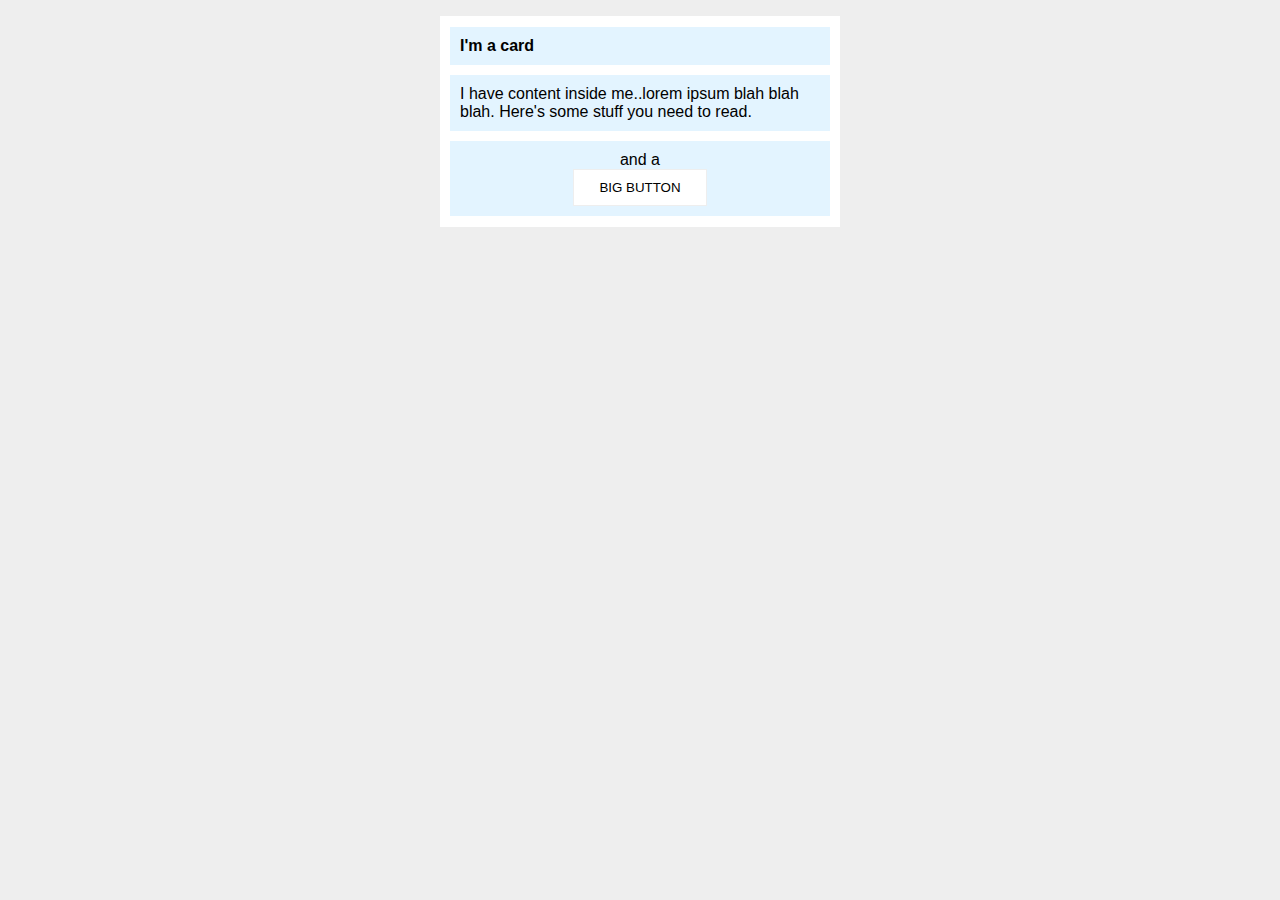
<file: foundations/block-and-inline/02-margin-and-padding-2/index.html>
<!DOCTYPE html>
<html lang="en">
  <head>
    <meta charset="UTF-8">
    <meta http-equiv="X-UA-Compatible" content="IE=edge">
    <meta name="viewport" content="width=device-width, initial-scale=1.0">
    <title>Margin and Padding exercise 2</title>
    <link rel="stylesheet" href="style.css">
  </head>
  <body>
    <div class="card">
      <h1 class="title">I'm a card</h1>
      <div class="content">I have content inside me..lorem ipsum blah blah blah. Here's some stuff you need to read.</div>
      <div class="button-container">and a <br><button>BIG BUTTON</button></div>
    </div>
  </body>
</html>
</file>
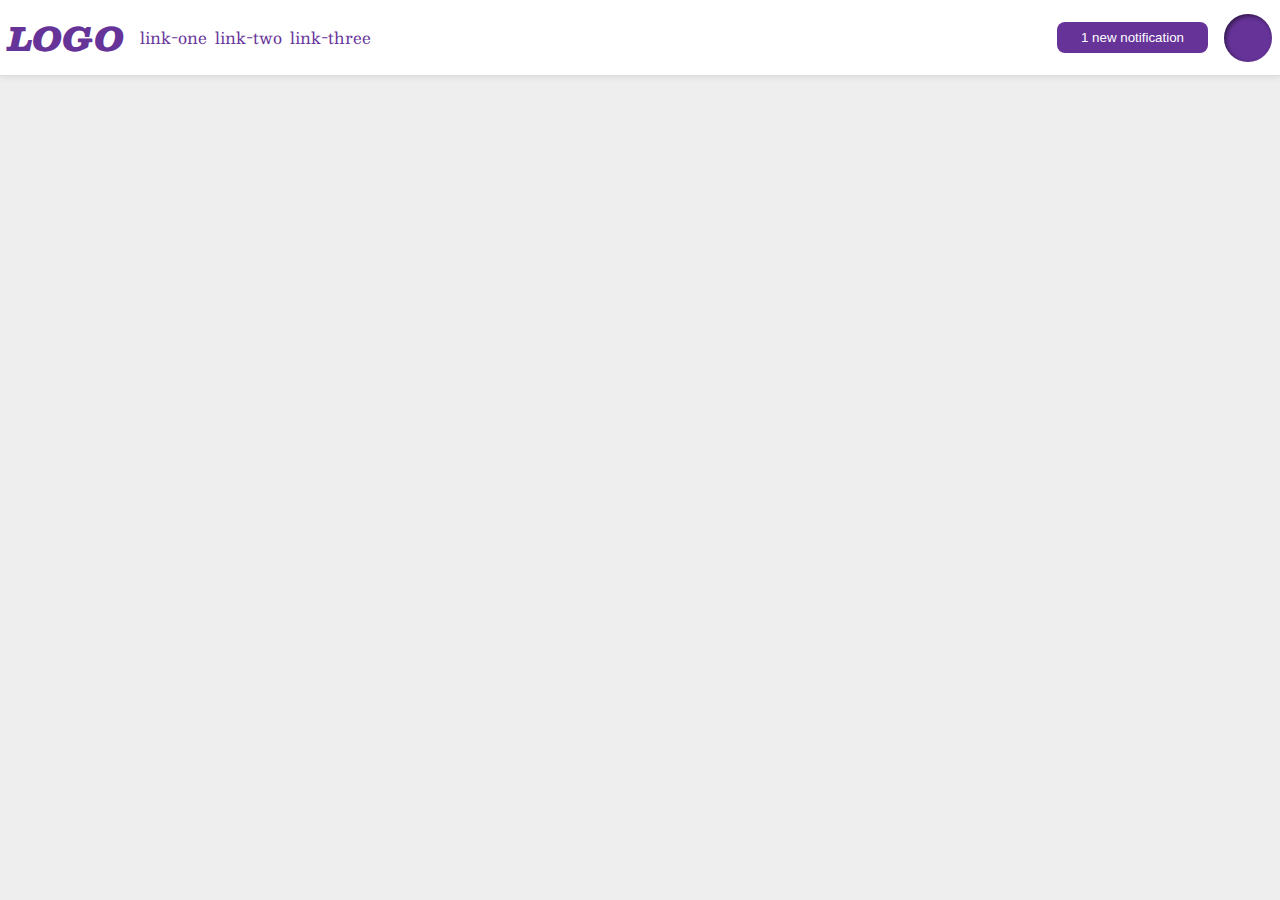
<file: foundations/flex/03-flex-header-2/index.html>
<!DOCTYPE html>
<html lang="en">
  <head>
    <meta charset="UTF-8">
    <meta http-equiv="X-UA-Compatible" content="IE=edge">
    <meta name="viewport" content="width=device-width, initial-scale=1.0">
    <title>Flex Header 2</title>
    <link rel="stylesheet" href="style.css">
  </head>
  <body>
    <div class="header">
      <div class="left">
        <div class="logo">
          LOGO
        </div>
        <ul class="links">
          <li><a href="https://google.com">link-one</a></li>
          <li><a href="https://google.com">link-two</a></li>
          <li><a href="https://google.com">link-three</a></li>
        </ul>
      </div>
      <div class="right">
        <button class="notifications">
          1 new notification
        </button>
        <div class="profile-image"></div>
      </div>
    </div>
  </body>
</html>
</file>
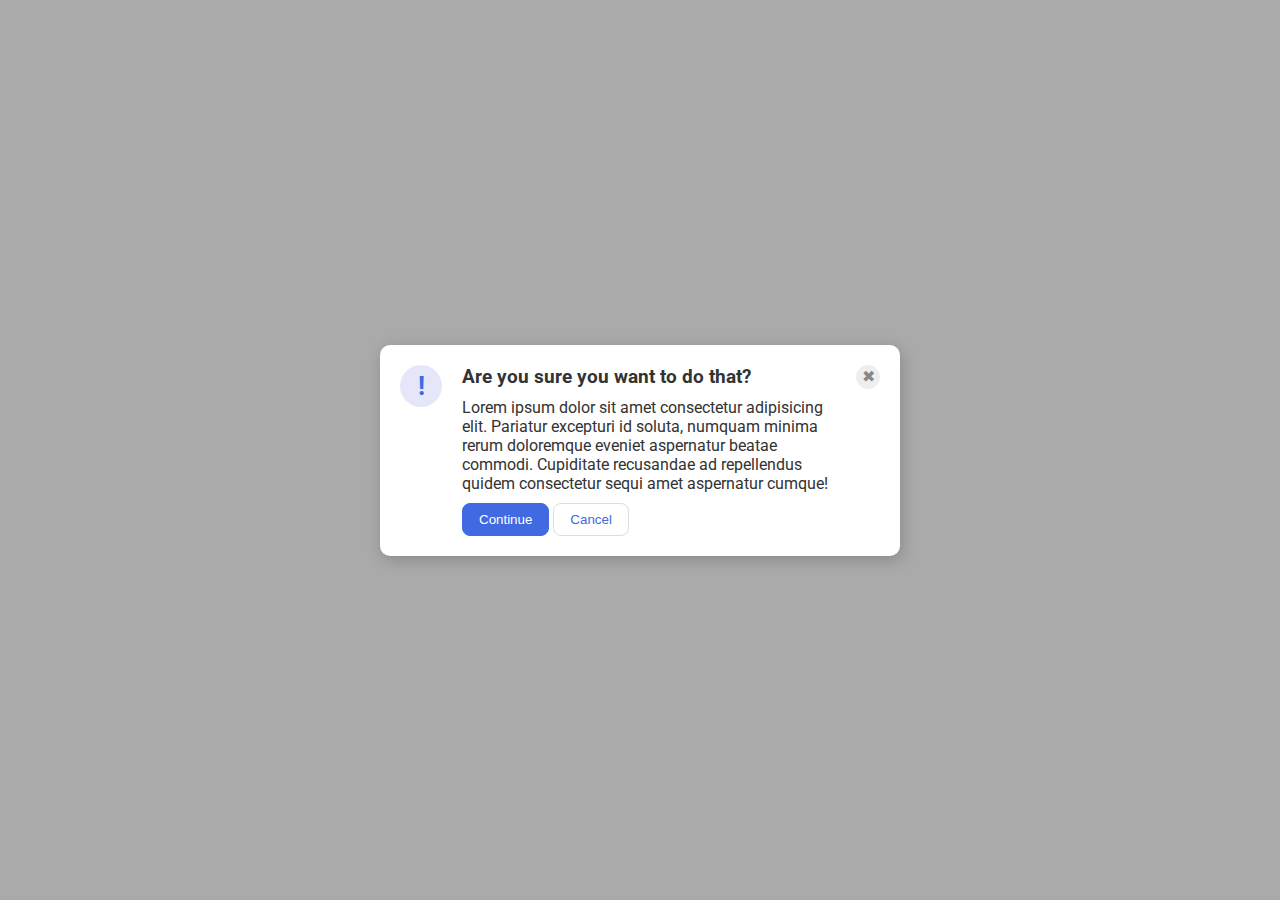
<file: foundations/flex/05-flex-modal/index.html>
<!DOCTYPE html>
<html lang="en">
  <head>
    <meta charset="UTF-8">
    <meta http-equiv="X-UA-Compatible" content="IE=edge">
    <meta name="viewport" content="width=device-width, initial-scale=1.0">
    <link rel="stylesheet" href="style.css">
    <title>Modal</title>
  </head>
  <body>
    <div class="modal">
      <div class="head">
        <div class="icon">!</div>
        <div class="textext">
          <div class="header">Are you sure you want to do that?</div>
          <div class="text">Lorem ipsum dolor sit amet consectetur adipisicing elit. Pariatur excepturi id soluta, numquam minima rerum doloremque eveniet aspernatur beatae commodi. Cupiditate recusandae ad repellendus quidem consectetur sequi amet aspernatur cumque!</div>
          <button class="continue">Continue</button>
          <button class="cancel">Cancel</button>
        </div>
        <button class="close-button">✖</button>
      </div> 
    </div>
  </body>
</html>
</file>
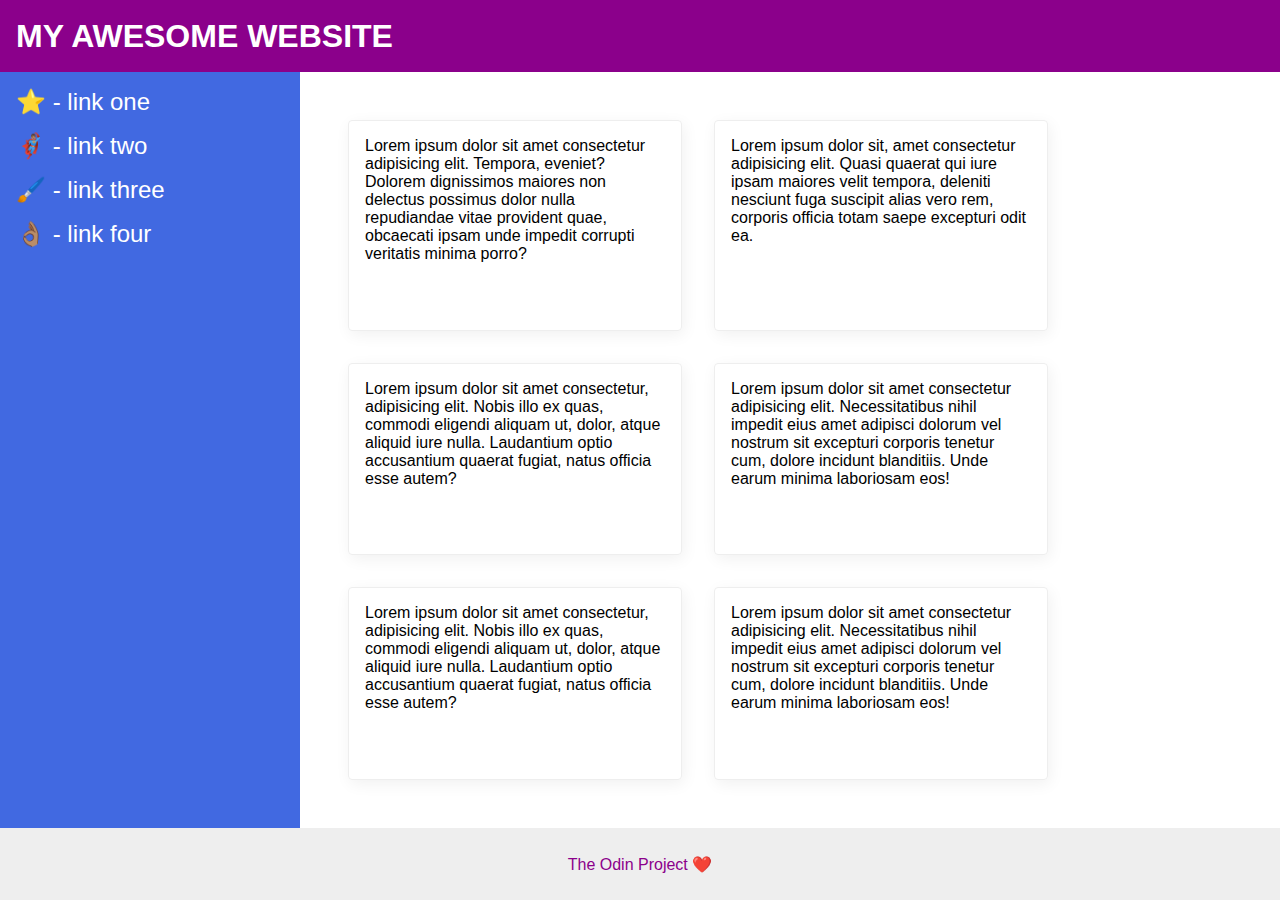
<file: foundations/flex/07-flex-layout-2/index.html>
<!DOCTYPE html>
<html lang="en">
  <head>
    <meta charset="UTF-8">
    <meta http-equiv="X-UA-Compatible" content="IE=edge">
    <meta name="viewport" content="width=device-width, initial-scale=1.0">
    <title>The Holy Grail</title>
    <link rel="stylesheet" href="style.css">
  </head>
  <body>
    <div class="header">
      MY AWESOME WEBSITE
    </div>
    <div class="content">
      <div class="sidebar">
        <ul>
          <li><a href="#">⭐ - link one</a></li>
          <li><a href="#">🦸🏽‍♂️ - link two</a></li>
          <li><a href="#">🖌️ - link three</a></li>
          <li><a href="#">👌🏽 - link four</a></li>
        </ul>
      </div>
      <div class="cardcontent">
        <div class="card">Lorem ipsum dolor sit amet consectetur adipisicing elit. Tempora, eveniet? Dolorem dignissimos maiores non delectus possimus dolor nulla repudiandae vitae provident quae, obcaecati ipsam unde impedit corrupti veritatis minima porro?</div>
        <div class="card">Lorem ipsum dolor sit, amet consectetur adipisicing elit. Quasi quaerat qui iure ipsam maiores velit tempora, deleniti nesciunt fuga suscipit alias vero rem, corporis officia totam saepe excepturi odit ea.</div>
        <div class="card">Lorem ipsum dolor sit amet consectetur, adipisicing elit. Nobis illo ex quas, commodi eligendi aliquam ut, dolor, atque aliquid iure nulla. Laudantium optio accusantium quaerat fugiat, natus officia esse autem?</div>
        <div class="card">Lorem ipsum dolor sit amet consectetur adipisicing elit. Necessitatibus nihil impedit eius amet adipisci dolorum vel nostrum sit excepturi corporis tenetur cum, dolore incidunt blanditiis. Unde earum minima laboriosam eos!</div>
        <div class="card">Lorem ipsum dolor sit amet consectetur, adipisicing elit. Nobis illo ex quas, commodi eligendi aliquam ut, dolor, atque aliquid iure nulla. Laudantium optio accusantium quaerat fugiat, natus officia esse autem?</div>
        <div class="card">Lorem ipsum dolor sit amet consectetur adipisicing elit. Necessitatibus nihil impedit eius amet adipisci dolorum vel nostrum sit excepturi corporis tenetur cum, dolore incidunt blanditiis. Unde earum minima laboriosam eos!</div>
      </div>
    </div>
    <div class="footer">
      The Odin Project ❤️
    </div>
  </body>
</html>
</file>
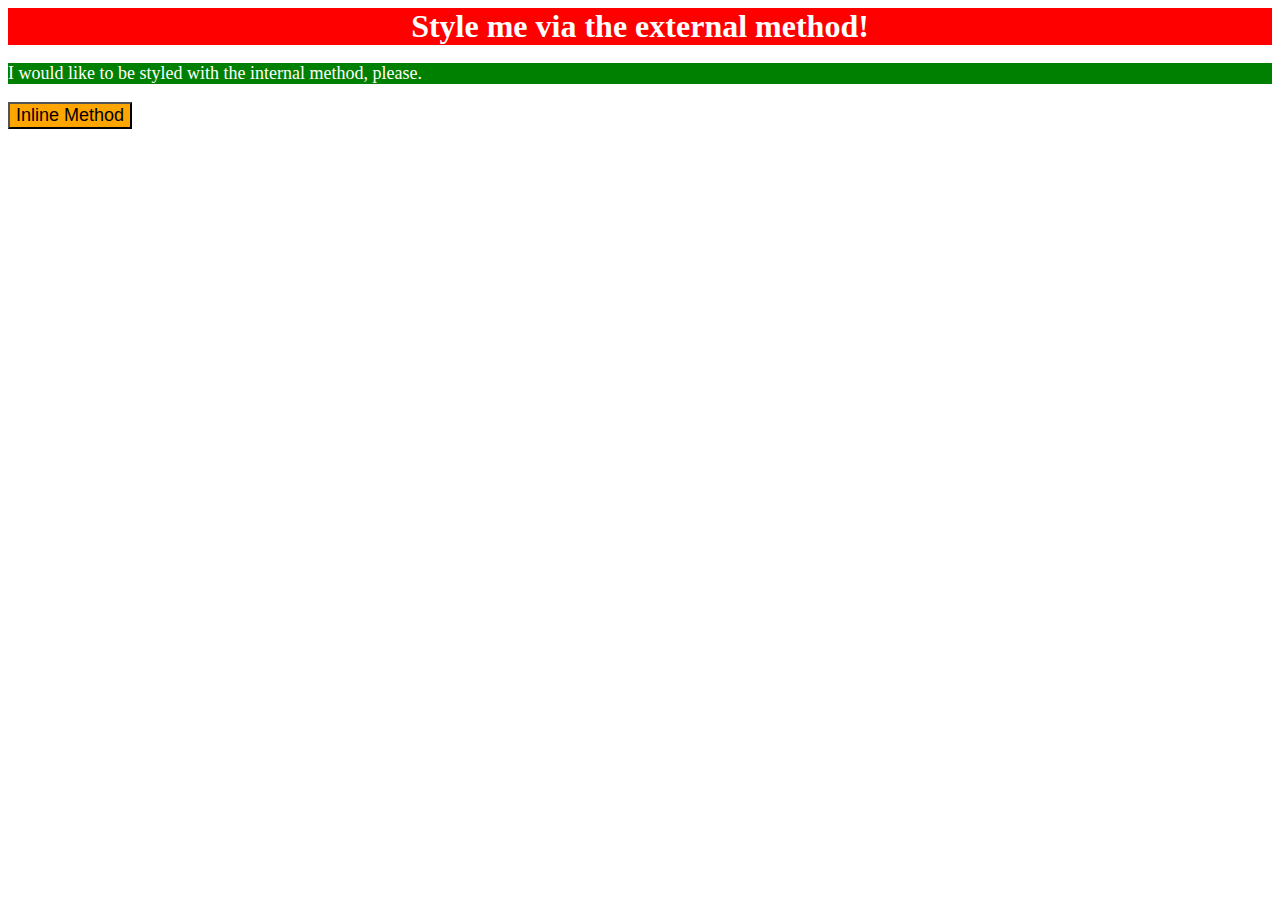
<file: foundations/intro-to-css/01-css-methods/index.html>
<!DOCTYPE html>
<html lang="en">
  <head>
    <meta charset="UTF-8">
    <meta http-equiv="X-UA-Compatible" content="IE=edge">
    <meta name="viewport" content="width=device-width, initial-scale=1.0">
    <title>Methods for Adding CSS</title>
    <style>
      p {background-color: green; color: white; font-size: 18px;}
    </style>
    <link href="style.css" rel="stylesheet">
  </head>
  <body>
    <div>Style me via the external method!</div>
    <p>I would like to be styled with the internal method, please.</p>
    <button style="background-color: orange; font-size: 18px;">Inline Method</button>
  </body>
</html>
</file>
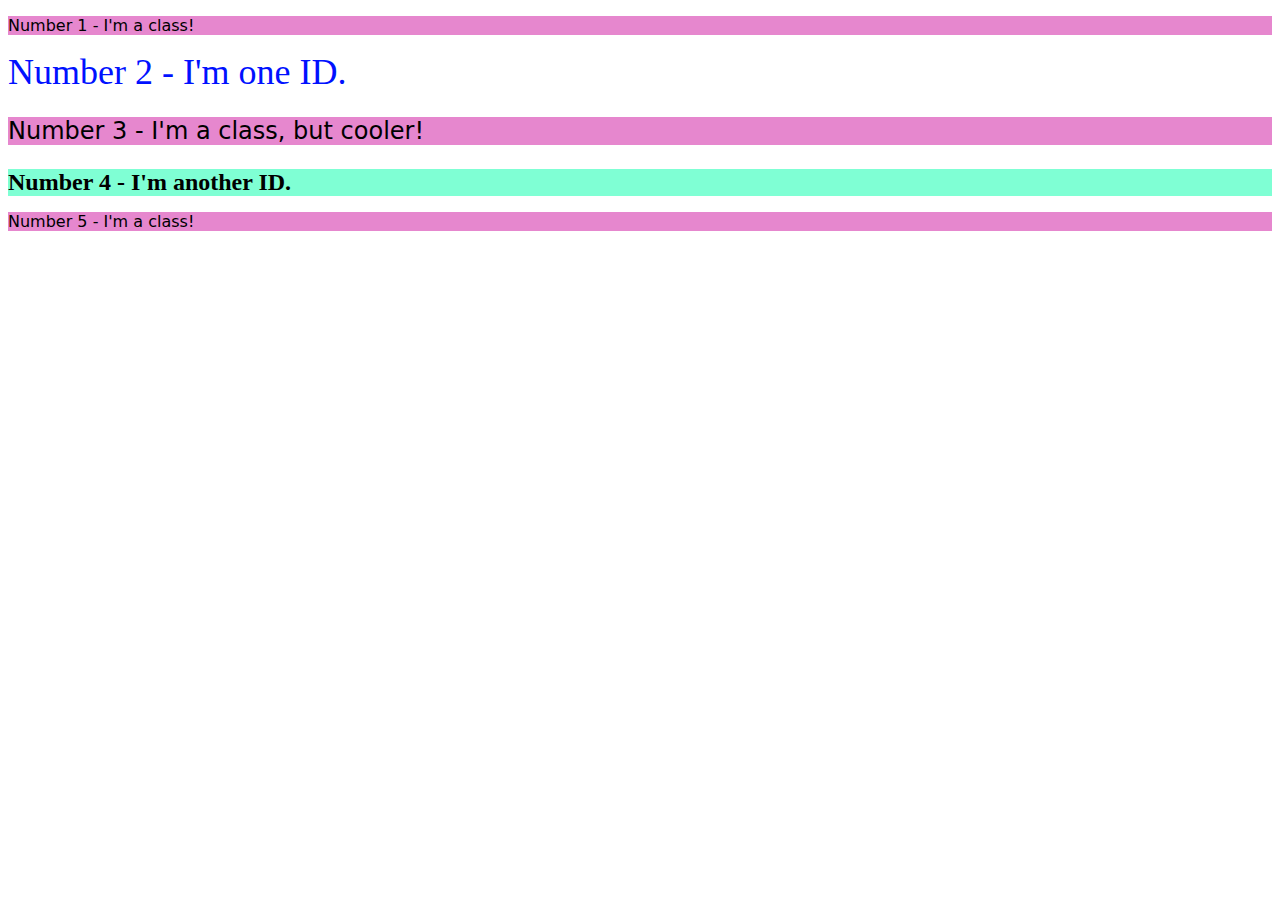
<file: foundations/intro-to-css/02-class-id-selectors/index.html>
<!DOCTYPE html>
<html lang="en">
  <head>
    <meta charset="UTF-8">
    <meta http-equiv="X-UA-Compatible" content="IE=edge">
    <meta name="viewport" content="width=device-width, initial-scale=1.0">
    <title>Class and ID Selectors</title>
    <link rel="stylesheet" href="style.css">
  </head>
  <body>
    <p class="one">Number 1 - I'm a class!</p>
    <div class="two">Number 2 - I'm one ID.</div>
    <p class="one extra">Number 3 - I'm a class, but cooler!</p>
    <div class="four">Number 4 - I'm another ID.</div>
    <p class="one">Number 5 - I'm a class!</p>
  </body>
</html>
</file>
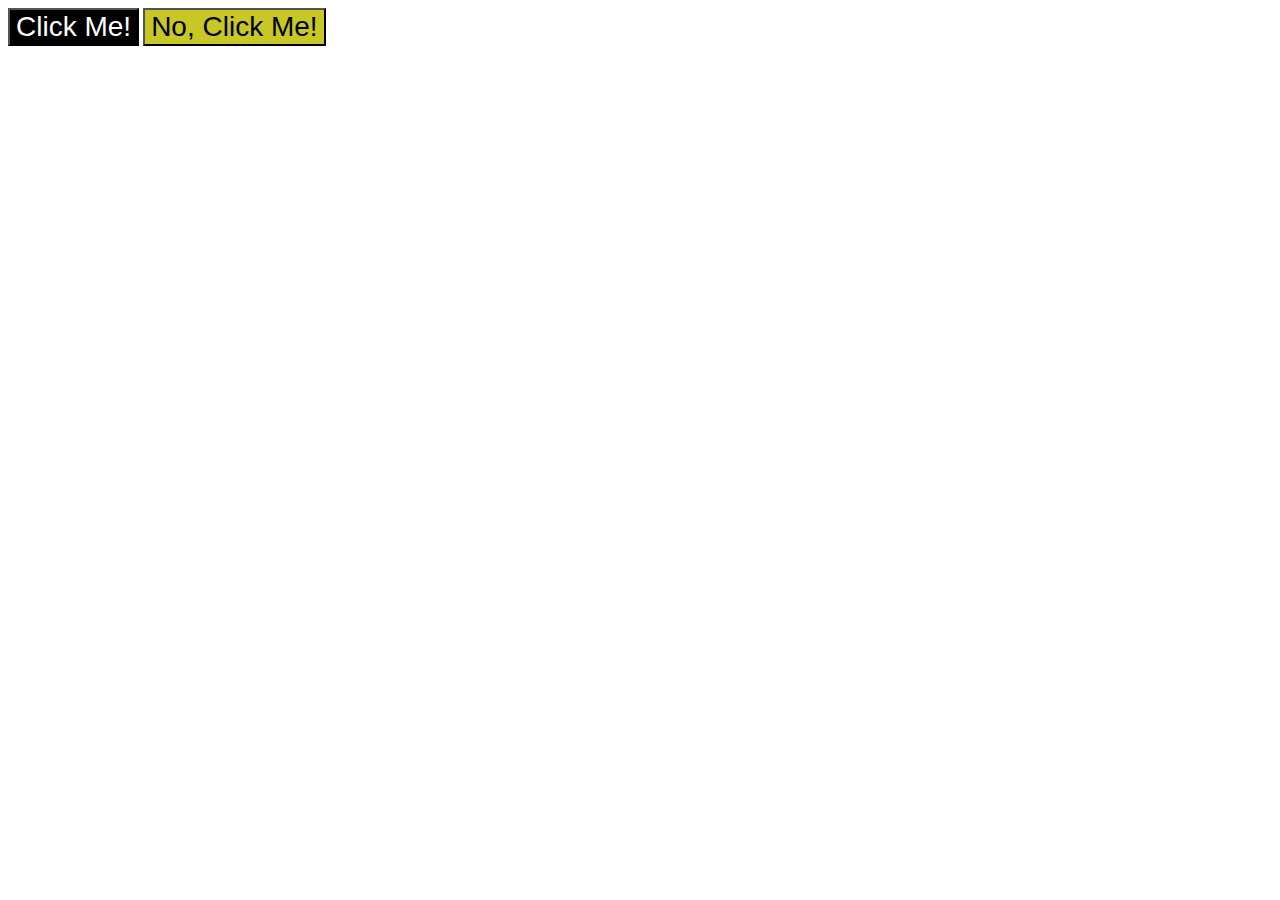
<file: foundations/intro-to-css/03-grouping-selectors/index.html>
<!DOCTYPE html>
<html lang="en">
  <head>
    <meta charset="UTF-8">
    <meta http-equiv="X-UA-Compatible" content="IE=edge">
    <meta name="viewport" content="width=device-width, initial-scale=1.0">
    <title>Grouping Selectors</title>
    <link rel="stylesheet" href="style.css">
  </head>
  <body>
    <button class="first">Click Me!</button>
    <button class="second">No, Click Me!</button>
  </body>
</html>
</file>
<file: foundations/block-and-inline/02-margin-and-padding-2/style.css>
body {
  background: #eee;
  font-family: sans-serif;
  
}

.card {
  width: 400px;
  height: auto;
  background: #fff;
  padding-top: 1px;
  padding-bottom: 1px;
  margin: 16px auto;
  font-size: 16px;
}

.title {
  background: #e3f4ff;
  font-size: 16px;
  padding: 10px;
  margin: 10px;
}

.content {
  background: #e3f4ff;
  padding: 10px;
  margin: 10px;
}

.button-container {
  background: #e3f4ff;
  text-align: center;
  padding: 10px;
  margin: 10px;
}

button {
  background: white;
  border: 1px solid #eee;
  padding: 10px 25px;
}
</file>
<file: foundations/flex/03-flex-header-2/style.css>
/* this is some magical font-importing.  
you'll learn about it later. */
@import url('https://fonts.googleapis.com/css2?family=Besley:ital,wght@0,400;1,900&display=swap');

body {
  margin: 0;
  background: #eee;
  font-family: Besley, serif;
}

.header {
  background: white;
  border-bottom: 1px solid #ddd;
  box-shadow: 0 0 8px rgba(0,0,0,.1);
  display: flex;
  flex-direction: row;
  justify-content: space-between;
  padding: 8px;
}

.profile-image {
  background: rebeccapurple;
  box-shadow: inset 2px 2px 4px rgba(0,0,0,.5);
  border-radius: 50%;
  width: 48px;
  height: 48px;
  flex: 0 0 auto;
}

.logo {
  color: rebeccapurple;
  font-size: 32px;
  font-weight: 900;
  font-style: italic;
}

button {
  border: none;
  border-radius: 8px;
  background: rebeccapurple;
  color: white;
  padding: 8px 24px;
}

a {
  /* this removes the line under our links */
  text-decoration: none;
  color: rebeccapurple;
}

ul {
  list-style-type: none;
  display: flex;
  padding: 0px;
  gap: 8px;
}

.left {
  display: flex;
  gap: 16px;
  align-items: center;
}

.right {
  display: flex;
  gap: 16px;
  align-items: center;
}
</file>
<file: foundations/flex/05-flex-modal/style.css>
@import url('https://fonts.googleapis.com/css2?family=Roboto:wght@400;700&display=swap');

html, body {
  height: 100%;
}

body {
  font-family: Roboto, sans-serif;
  margin: 0;
  background: #aaa;
  color: #333;
  /* I'll give you this one for free lol */
  display: flex;
  align-items: center;
  justify-content: center;
}

.modal {
  background: white;
  width: 480px;
  border-radius: 10px;
  box-shadow: 2px 4px 16px rgba(0,0,0,.2);
  padding: 20px;
  display: flex;
}

.head {
  display: flex;
  justify-content: space-evenly;
  align-items: flex-start;
  gap: 20px;
}

.header {
  font-size:larger;
  font-weight: bold;
}

.text {
  justify-content: center;
  align-items: flex-end;
  padding: 10px 0;
}

.icon {
  color: royalblue;
  font-size: 26px;
  font-weight: 700;
  background: lavender;
  width: 42px;
  height: 42px;
  border-radius: 50%;
  display: flex;
  align-items: center;
  justify-content: center;
  flex-shrink: 0;
}

.close-button {
  background: #eee;
  border-radius: 50%;
  color: #888;
  font-weight: 400;
  font-size: 16px;
  height: 24px;
  width: 24px;
  display: flex;
  align-items: center;
  justify-content: center;
  border: 1px solid #eee;
  padding: 0;
  flex-shrink: 0;
}

button {
  cursor: pointer;
  padding: 8px 16px;
  border-radius: 8px;
}

button.continue {
  background: royalblue;
  border: 1px solid royalblue;
  color: white;
}

button.cancel {
  background: white;
  border: 1px solid #ddd;
  color: royalblue;
}
</file>
<file: foundations/flex/07-flex-layout-2/style.css>
body {
  font-family: -apple-system, BlinkMacSystemFont, 'Segoe UI', Roboto, Oxygen, Ubuntu, Cantarell, 'Open Sans', 'Helvetica Neue', sans-serif;
  margin: 0;
  min-height: 100vh;
  display: flex;
  flex-direction: column;
}

.header {
  height: 72px;
  font-size: 32px;
  font-weight: 900;
  background: darkmagenta;
  color: white;
  display: flex;
  flex-direction: row;
  justify-content: flex-start;
  align-items: center;
  padding-left: 16px;
}

.content {
  display: flex;
  flex: 1;
}

.cardcontent {
  display: flex;
  flex-direction: row;
  padding: 48px;
  gap: 32px;
  flex-wrap: wrap;
}

.footer {
  height: 72px;
  background: #eee;
  color: darkmagenta;
  display: flex;
  flex-direction: row;
  justify-content: center;
  align-items: center;
  flex-shrink: 0;
}

.sidebar {
  width: 300px;;
  background: royalblue;
  box-sizing: border-box;
  flex: 1 0 auto;
  align-self: stretch;
  font-size: 24px;
  padding: 16px;

}

.card {
  width: 300px;
  border: 1px solid #eee;
  box-shadow: 2px 4px 16px rgba(0,0,0,.06);
  border-radius: 4px;
  flex-wrap: wrap;
  padding: 16px;
}

ul {
  list-style-type: none;
  margin: 0px;
  padding: 0px;
}

li {
  margin-bottom: 16px;
}

a {
  color: white;
  text-decoration: none;
}
</file>
<file: foundations/intro-to-css/01-css-methods/style.css>
div {
    background-color: red; 
    color: white; 
    font-size: 32px; 
    text-align: center; 
    font-weight: bold;
}
</file>
<file: foundations/intro-to-css/02-class-id-selectors/style.css>
.one {
    background-color: #e687ce;
    font-family: Verdana, "DejaVu Sans", sans-serif;
}
.one.extra {
    font-size: 24px;
}
.two {
    color: #0011ff;
    font-size: 36px;
}
.four {
    background-color: #7fffd4;
    font-size: 24px;
    font-weight: bold;
}





The second element: blue text and a font size of 36px

The fourth element: a light green background, a font size of 24px, and bold
</file>
<file: foundations/intro-to-css/03-grouping-selectors/style.css>
.first {
    background-color: #000000;
    color:#ffffff;
}
.second {background-color: #c7c725;}

.first, .second {
    font-size: 28px;
    font-family: Helvetica, "Times New Roman" sans-serif;
}
</file>
